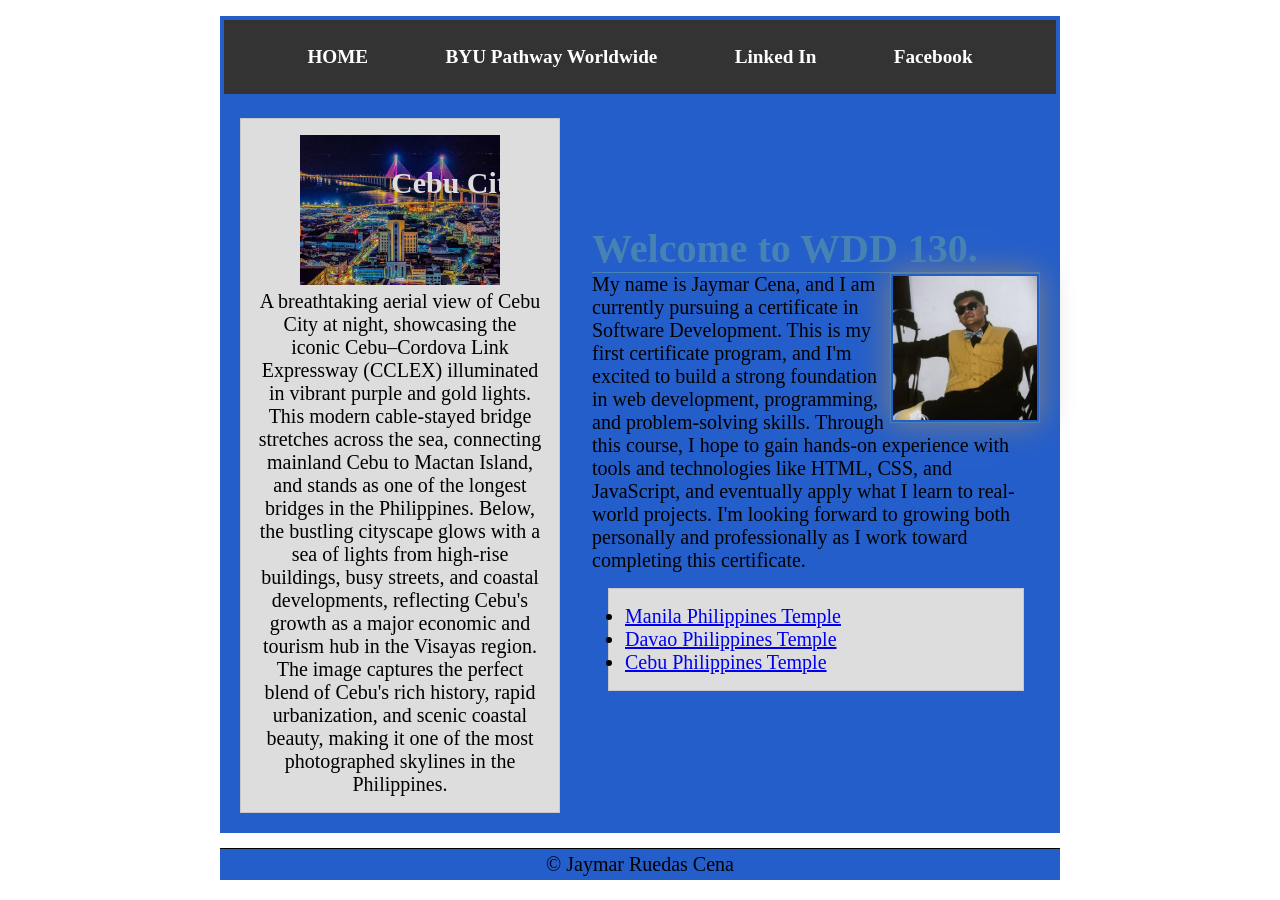
<file: index.html>
<!DOCTYPE html>
<html lang="en">

<head>
    <meta charset="UTF-8">
    <meta name="viewport" content="width=device-width, initial-scale=1.0">
    <title>WDD 130 | Personal Homepage</title>
    <meta name="description"
      content="Jaymar Cena's WDD 130 personal homepage, showcasing coursework in web development, HTML, CSS, and a feature on Cebu City.">
    <meta name="author" content="Jaymar Ruedas Cena">

    <link rel="stylesheet" href="styles/styles.css">
</head>

<body>
    <header>
        <nav>
            <a href="index.html">HOME</a>
            <a href="https://www.byupathway.edu/cebu">BYU Pathway Worldwide</a>
            <a href="https://www.linkedin.com/in/jaymar-cena-799b99207/">Linked In</a>
            <a href="https://www.facebook.com/jaymar.cena.7/">Facebook</a>
        </nav>
    </header>

    <div class="grid">
        <main>
            <h1>Welcome to WDD 130.</h1>
            <img src="images/profile1.jpg" alt="Portrait photo of Jaymar Ruedas Cena" width="200">
            <p>My name is Jaymar Cena, and I am currently pursuing a certificate in Software
                Development. This is my first certificate program, and I'm excited to build a strong
                foundation in web
                development,
                programming, and problem-solving skills. Through this course, I hope to gain
                hands-on
                experience
                with tools and technologies like HTML, CSS, and JavaScript, and eventually apply
                what I
                learn to
                real-world projects. I'm looking forward to growing both personally and
                professionally
                as I work
                toward completing this certificate.</p>
            <ul class="box">
                <li><a href="https://www.churchofjesuschrist.org/temples/details/manila-philippines-temple?lang=eng"
                      target="_blank">Manila Philippines Temple</a></li>
                <li><a href="https://www.churchofjesuschrist.org/temples/details/davao-philippines-temple?lang=eng"
                      target="_blank">Davao Philippines Temple</a></li>
                <li><a href="https://www.churchofjesuschrist.org/temples/details/cebu-city-philippines-temple?lang=eng"
                      target="_blank">Cebu Philippines Temple</a></li>
            </ul>
        </main>
        <aside class="box">
            <h2>Cebu City</h2>
            <img src="images/cebu.jpg" alt="Cebu City at Night">
            <p>A breathtaking aerial view of Cebu City at night, showcasing the iconic Cebu–Cordova
                Link
                Expressway
                (CCLEX) illuminated in vibrant purple and gold lights. This modern cable-stayed
                bridge
                stretches
                across the sea, connecting mainland Cebu to Mactan Island, and stands as one of the
                longest bridges
                in the Philippines. Below, the bustling cityscape glows with a sea of lights from
                high-rise
                buildings, busy streets, and coastal developments, reflecting Cebu's growth as a
                major
                economic and
                tourism hub in the Visayas region. The image captures the perfect blend of Cebu's
                rich
                history,
                rapid urbanization, and scenic coastal beauty, making it one of the most
                photographed
                skylines in
                the Philippines.</p>
        </aside>
    </div>

    <footer>
        <p>&copy; Jaymar Ruedas Cena</p>
    </footer>
</body>


</html>
</file>
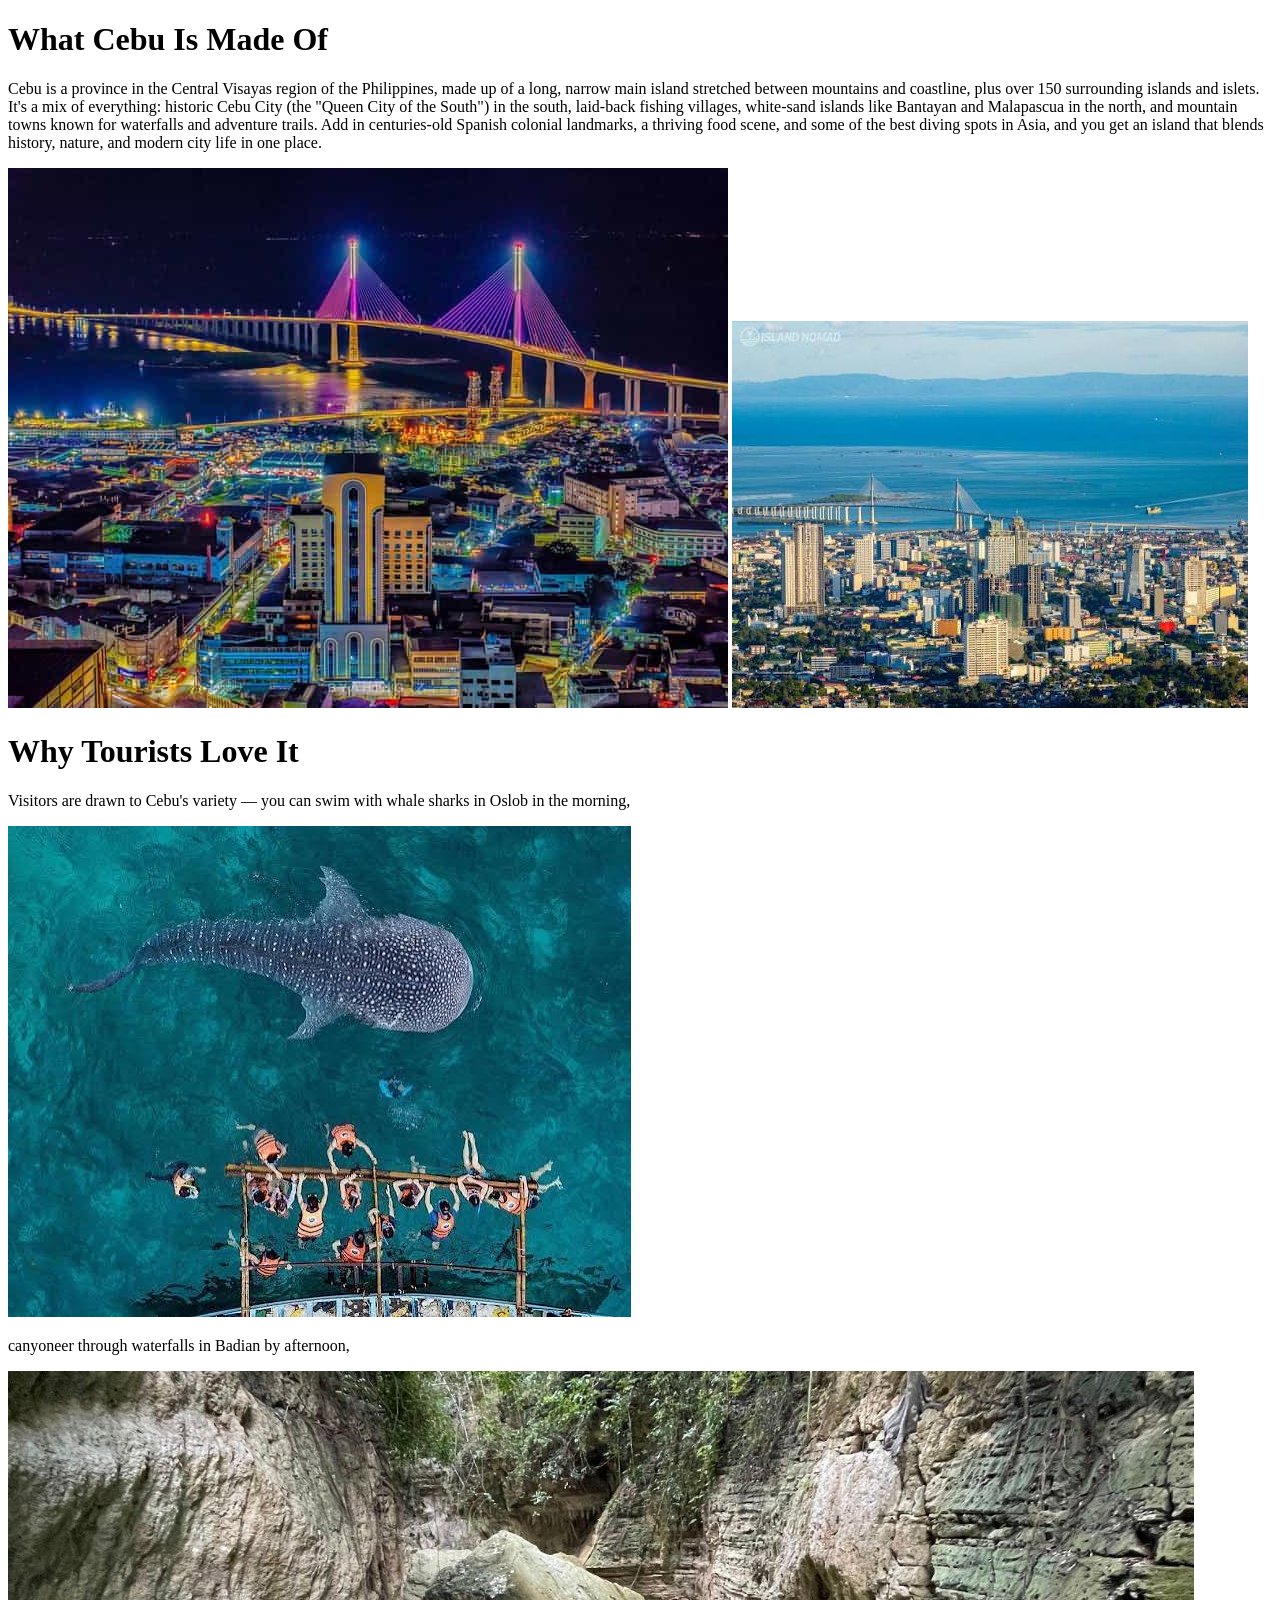
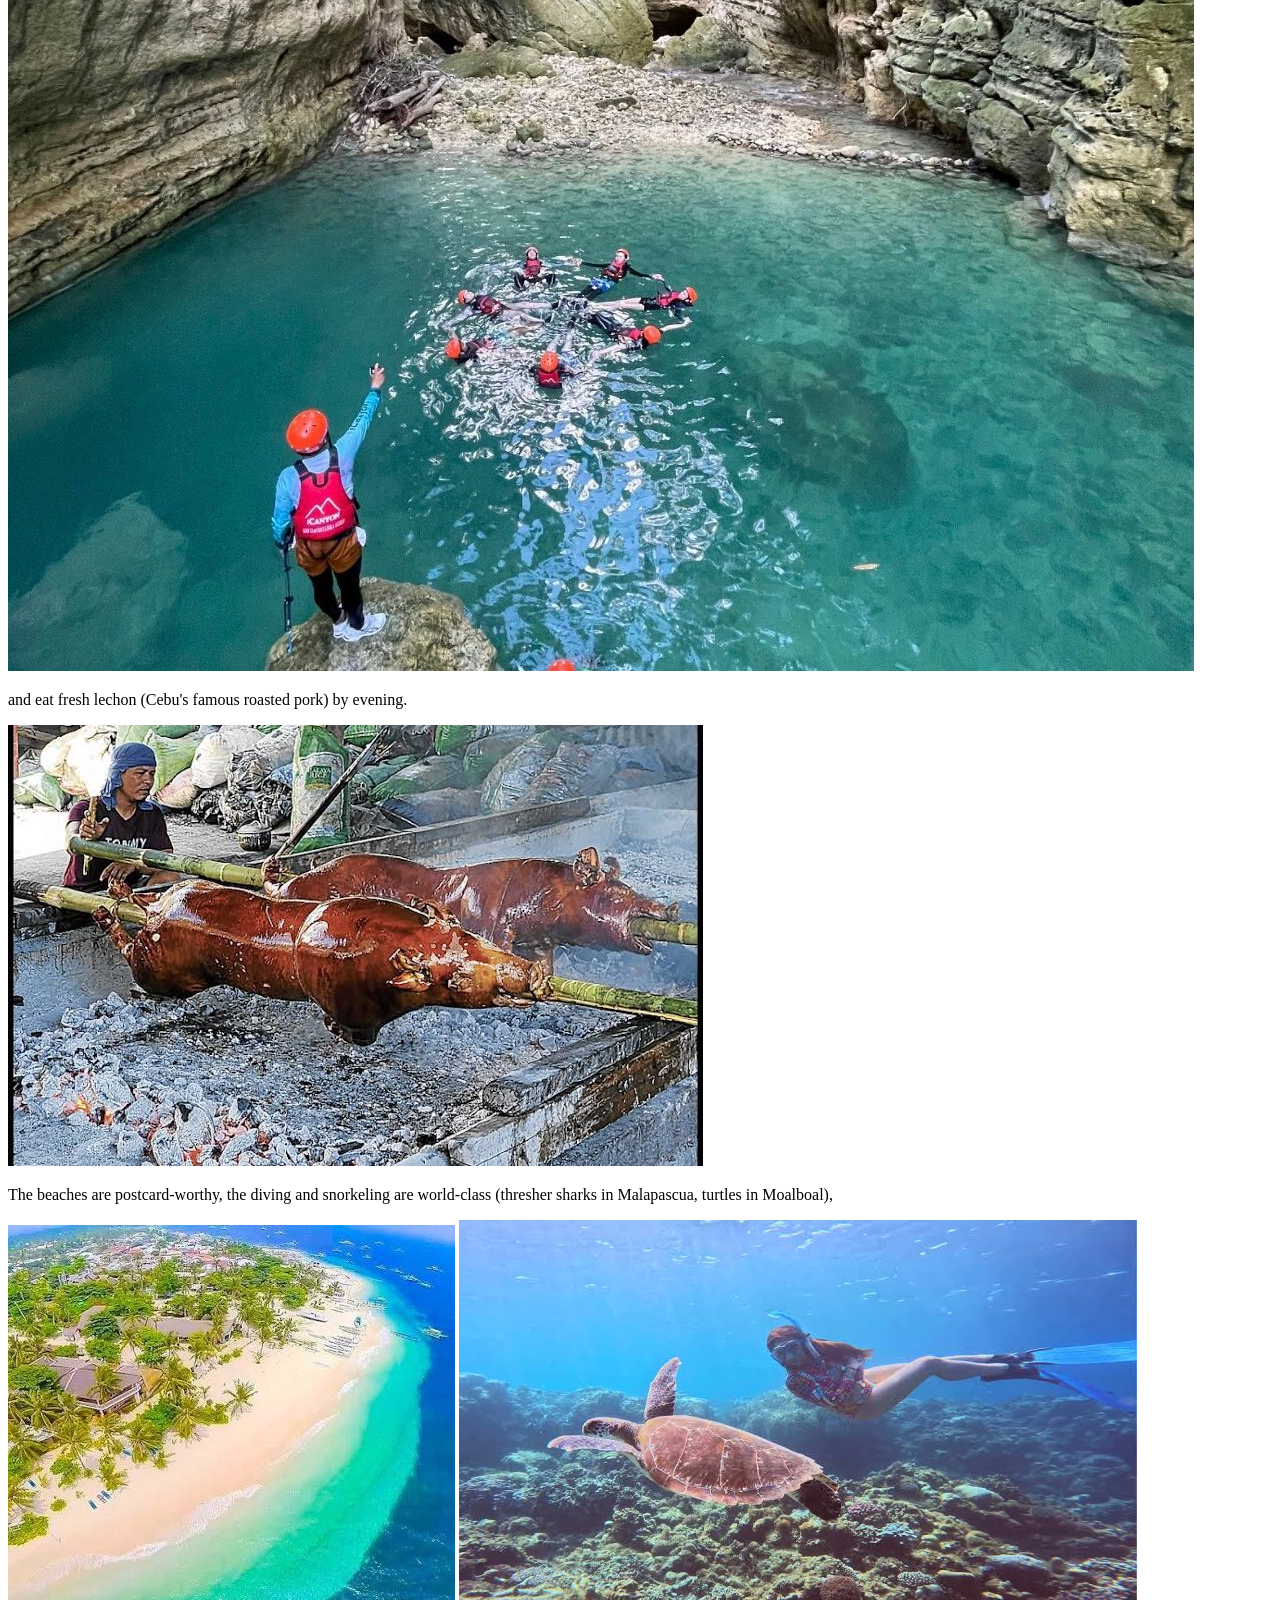
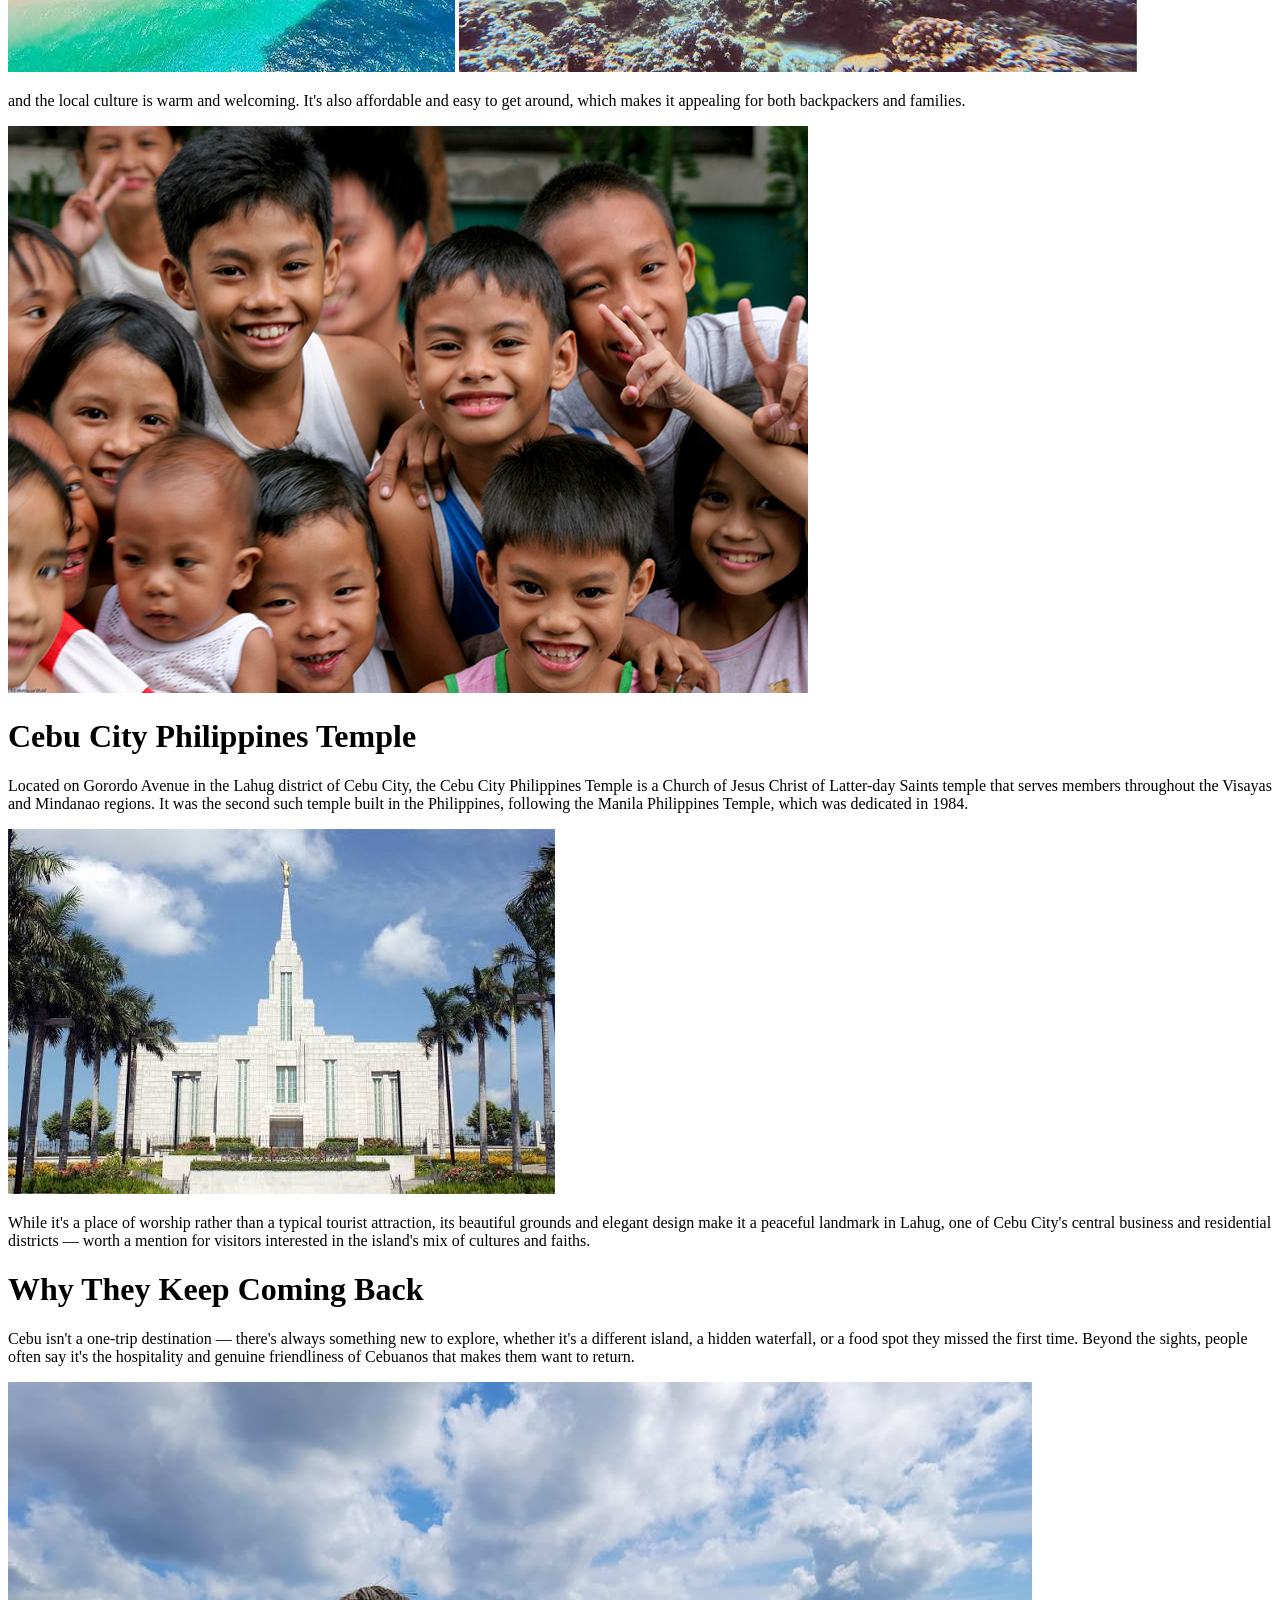
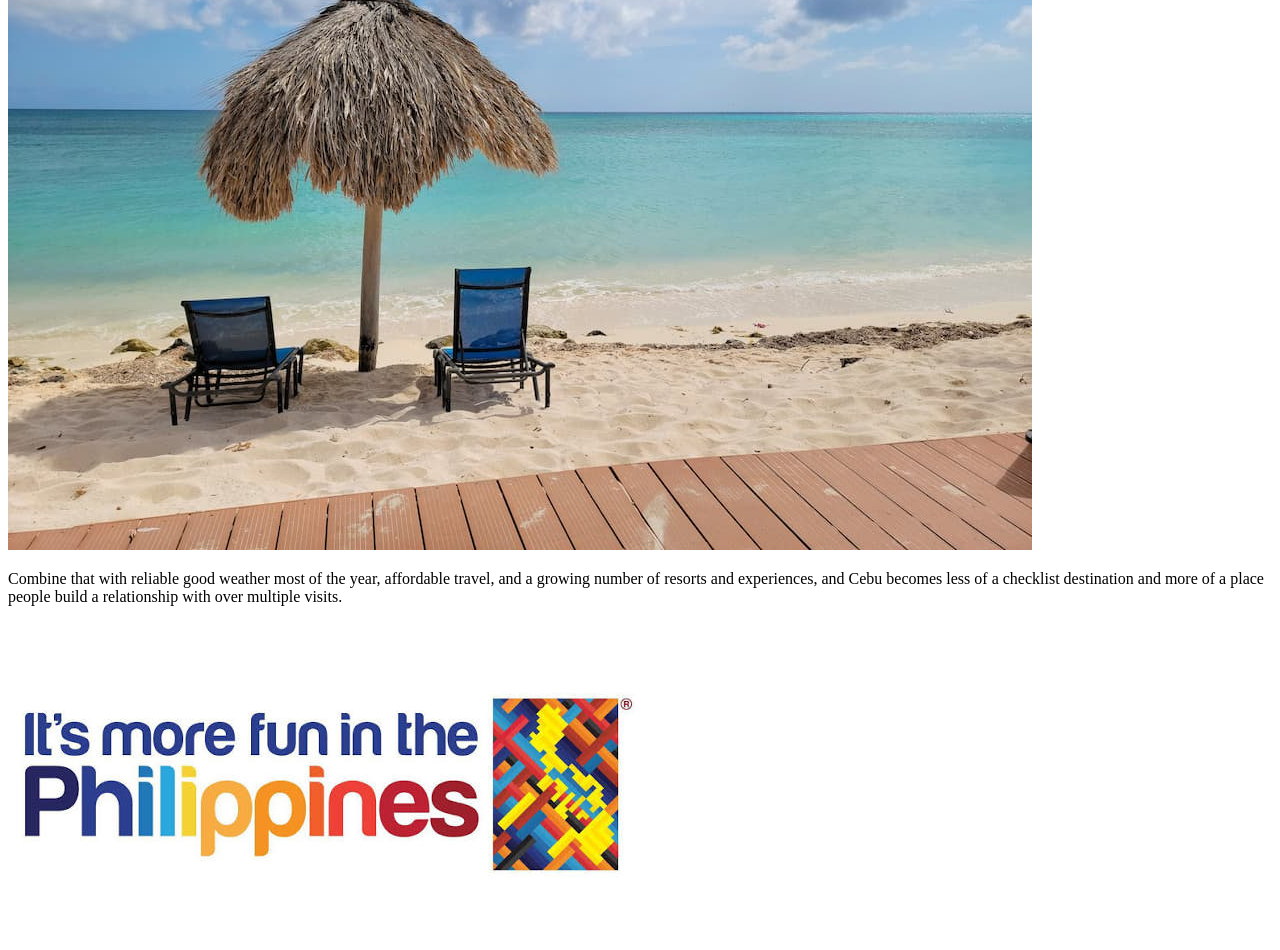
<file: week01/favorite-city.html>
<!DOCTYPE html>
<html lang="en">

<head>
    <meta charset="UTF-8">
    <meta name="viewport" content="width=device-width, initial-scale=1.0">
    <title>Queen Ciy of the South</title>
</head>

<body>
    <h1>What Cebu Is Made Of</h1>
    <p>Cebu is a province in the Central Visayas region of the Philippines, made up of a long,
        narrow main
        island stretched between mountains and coastline, plus over 150 surrounding islands and
        islets. It's
        a mix of everything: historic Cebu City (the "Queen City of the South") in the south,
        laid-back
        fishing villages, white-sand islands like Bantayan and Malapascua in the north, and mountain
        towns
        known for waterfalls and adventure trails. Add in centuries-old Spanish colonial landmarks,
        a
        thriving food scene, and some of the best diving spots in Asia, and you get an island that
        blends
        history, nature, and modern city life in one place.</p>
    <img src="images/cebu.jpg" alt="Cebu at Night">
    <img src="images/cebu2.jpg" alt="Cebu at Daytime">

    <h1>Why Tourists Love It</h1>
    <p>Visitors are drawn to Cebu's variety — you can swim with whale sharks in Oslob in the
        morning,
    </p>
    <img src="images/whale-shark.jpg" alt="whale shark in Oslob">
    <p>canyoneer through waterfalls in Badian by afternoon,</p>
    <img src="images/canyoneering.jpg" alt="Canyoneering in Badian">
    <p>and eat fresh lechon (Cebu's famous roasted pork) by evening.</p>
    <img src="images/lechon.jpg" alt="Cebu Lechon">
    <p>The beaches are postcard-worthy, the diving and snorkeling are world-class (thresher sharks
        in
        Malapascua, turtles in Moalboal),</p>
    <img src="images/Malapascua.jpg" alt="Island of Malapascua">
    <img src="images/turtle in Moalboal.jpg" alt="Turtles in Moalboal">
    <p>and the local culture is warm and welcoming. It's also affordable and easy to get around,
        which
        makes it appealing for both backpackers and families.</p>
    <img src="images/filipino hospitality.jpg" alt="filipino children hospitality">

    <h1>Cebu City Philippines Temple</h1>
    <p>Located on Gorordo Avenue in the Lahug district of Cebu City, the Cebu City Philippines
        Temple is a
        Church of Jesus Christ of Latter-day Saints temple that serves members throughout the
        Visayas and
        Mindanao regions. It was the second such temple built in the Philippines, following the
        Manila
        Philippines Temple, which was dedicated in 1984.</p>
    <img src="images/Cebu Temple.jpg" alt="Cebu Philippines Temple">
    <p>While it's a place of worship rather than a typical tourist attraction, its beautiful grounds
        and
        elegant design make it a peaceful landmark in Lahug, one of Cebu City's central business and
        residential districts — worth a mention for visitors interested in the island's mix of
        cultures and
        faiths.</p>

    <h1>Why They Keep Coming Back</h1>
    <p>Cebu isn't a one-trip destination — there's always something new to explore, whether it's a
        different island, a hidden waterfall, or a food spot they missed the first time. Beyond the
        sights,
        people often say it's the hospitality and genuine friendliness of Cebuanos that makes them
        want to
        return.</p>
    <img src="images/Beach in Cebu.jpg" alt="beach in Cebu">
    <p>Combine that with reliable good weather most of the year, affordable travel, and a growing
        number of
        resorts and experiences, and Cebu becomes less of a checklist destination and more of a
        place people
        build a relationship with over multiple visits.</p>
    <img src="images/more fun.jpg" alt="it's more fun in the Philippines">
</body>

</html>
</file>
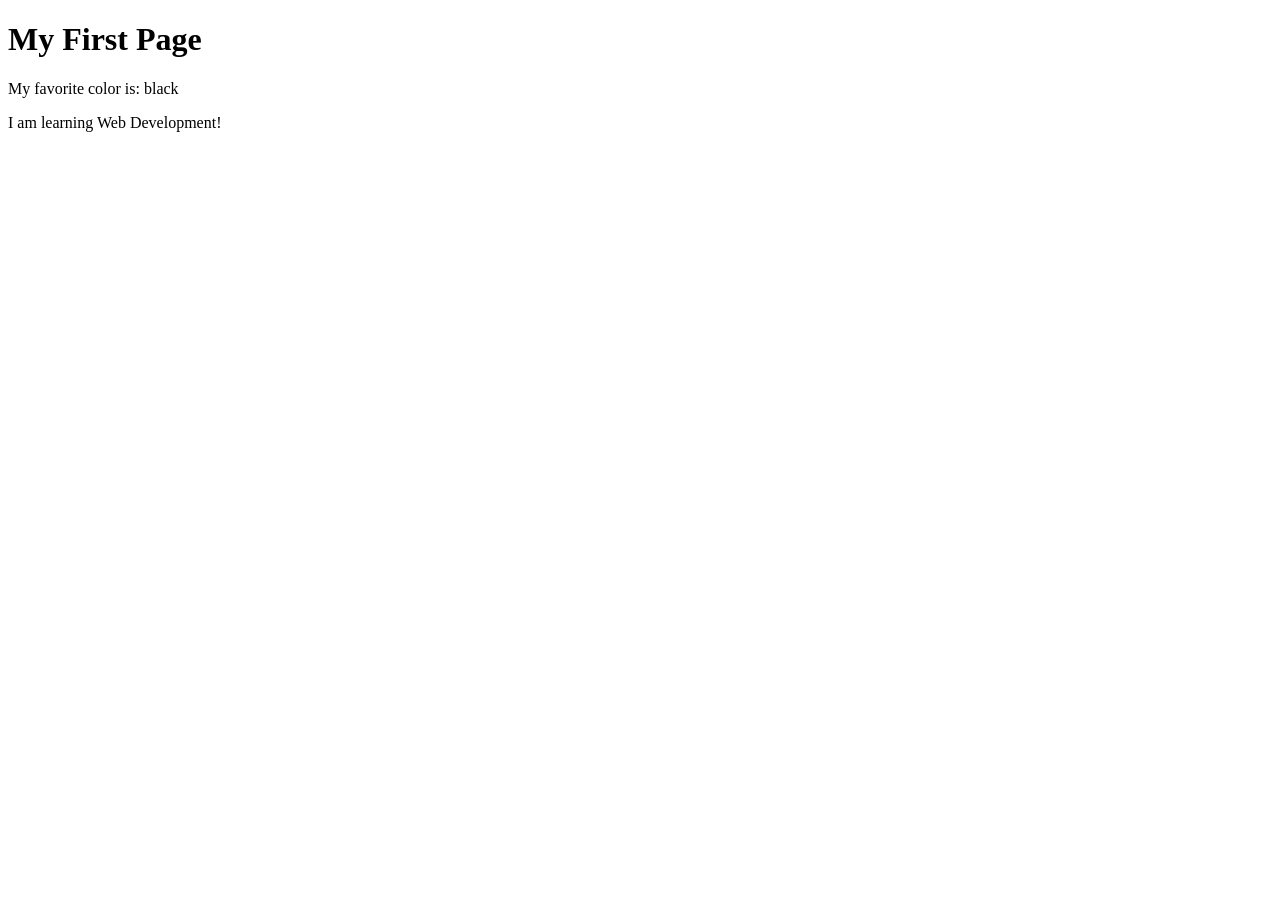
<file: week01/first-page.html>
<!DOCTYPE html>
<html lang="en">

<head>
    <meta charset="UTF-8">
    <meta name="viewport" content="width=device-width, initial-scale=1.0">
    <title>My First Page</title>
</head>

<body>
    <h1>My First Page</h1>
    <p>My favorite color is: black</p>
    <p>I am learning Web Development!</p>
</body>

</html>
</file>
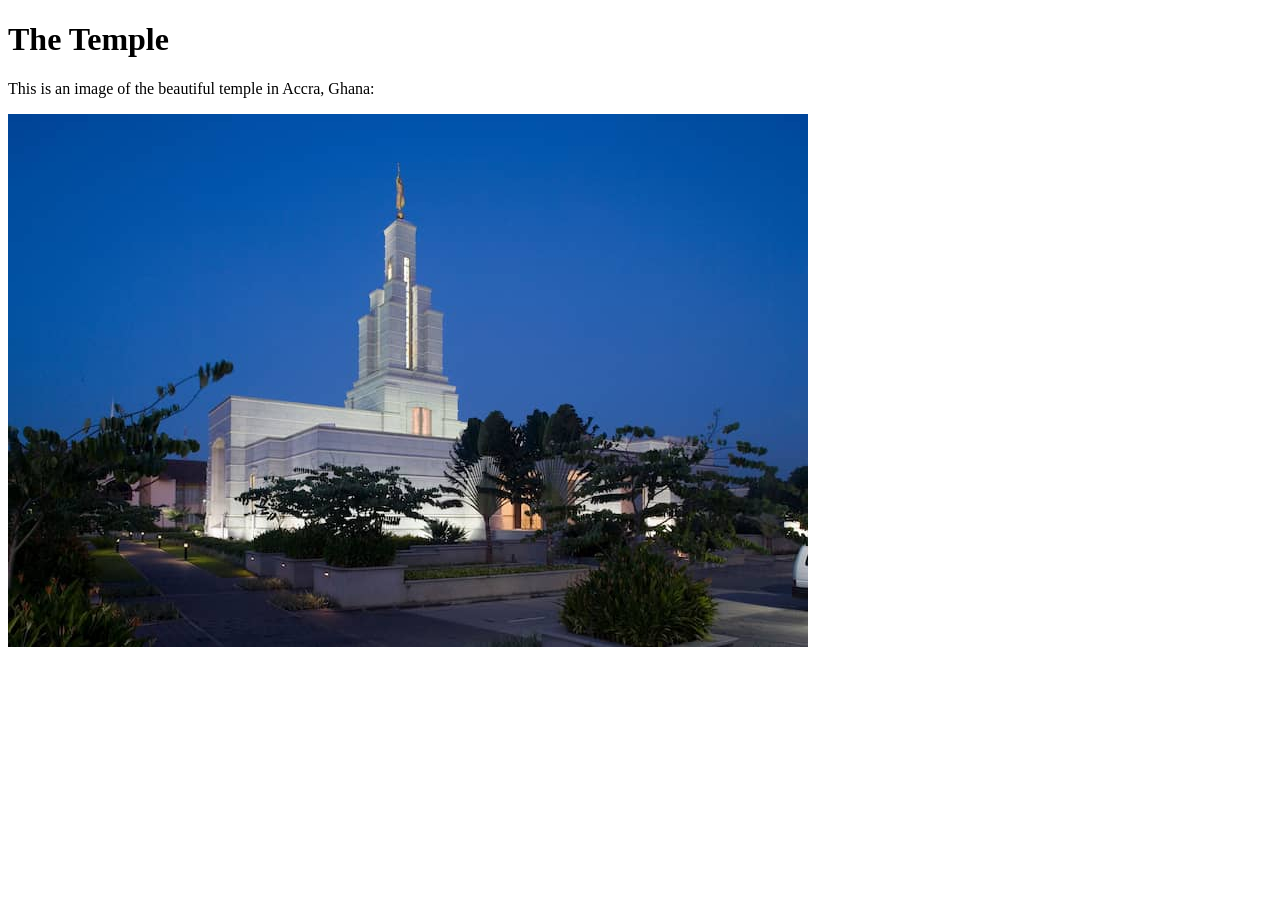
<file: week01/images.html>
<!DOCTYPE html>
<html lang="en">

<head>
    <meta charset="UTF-8">
    <meta name="viewport" content="width=device-width, initial-scale=1.0">
    <title>Temple Image</title>
</head>

<body>
    <h1>The Temple</h1>
    <p>This is an image of the beautiful temple in Accra, Ghana:</p>
    <img src="images/temple-large.jpg" alt="The Accra Ghana Temple">

</body>

</html>
</file>
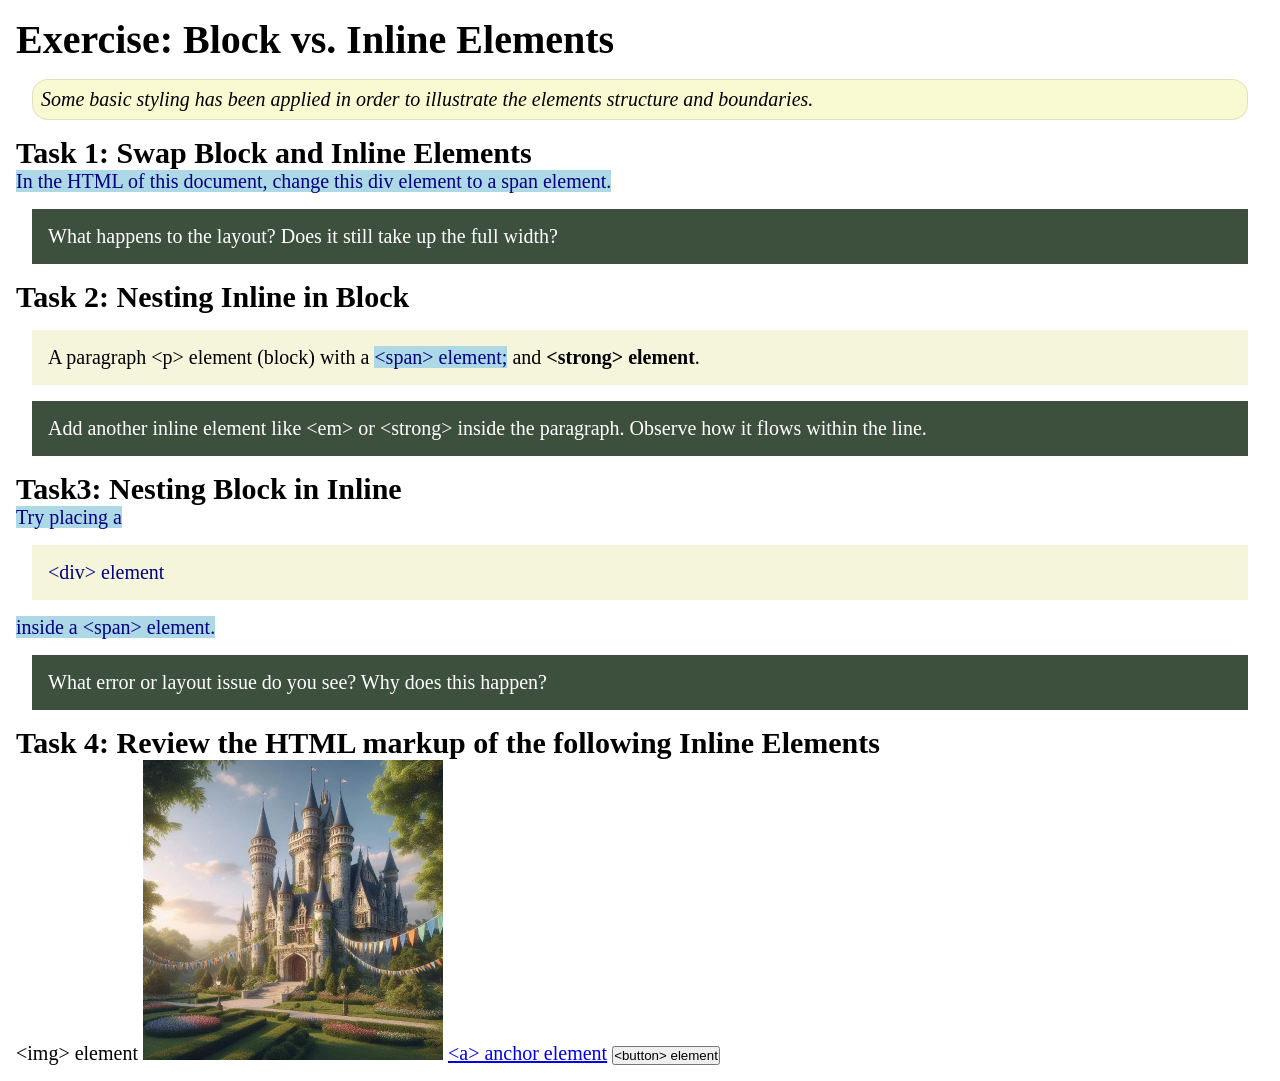
<file: week02/block-vs-inline.html>
<!DOCTYPE html>
<html lang="en">

<head>
    <meta charset="UTF-8">
    <meta name="viewport" content="width=device-width, initial-scale=1.0">
    <title>Exercise: Block vs. Inline Elements</title>
    <link rel="stylesheet" href="styles/block-vs-inline.css">
</head>

<body>
    <main>
        <h1>Exercise: Block vs. Inline Elements</h1>
        <p class="note">Some basic styling has been applied in order to illustrate the elements
            structure and
            boundaries.</p>

        <h2>Task 1: Swap Block and Inline Elements</h2>
        <span>In the HTML of this document, change this div element to a span element.</span>

        <p class="question">What happens to the layout? Does it still take up the full width?</p>

        <h2>Task 2: Nesting Inline in Block</h2>
        <p>A paragraph &lt;p&gt; element (block) with a <span>&lt;span&gt; element;</span> and
            <strong>&lt;strong&gt; element</strong>.
        </p>
        <p class="question">Add another inline element like &lt;em&gt; or &lt;strong&gt; inside the
            paragraph. Observe
            how it flows within the line.</p>

        <h2>Task3: Nesting Block in Inline</h2>
        <span>Try placing a <div>&lt;div&gt; element</div> inside a &lt;span&gt; element.</span>
        <p class="question">What error or layout issue do you see? Why does this happen?</p>


        <h2>Task 4: Review the HTML markup of the following Inline Elements</h2>
        &lt;img&gt; element
        <img src="images/castle.webp" alt="placeholder image (images are inline)" width="300"
          height="300">
        <a href="https://churchofjesuschrist.org">&lt;a&gt; anchor element</a>
        <button type="button">&lt;button&gt; element</button>
    </main>
</body>

</html>
</file>
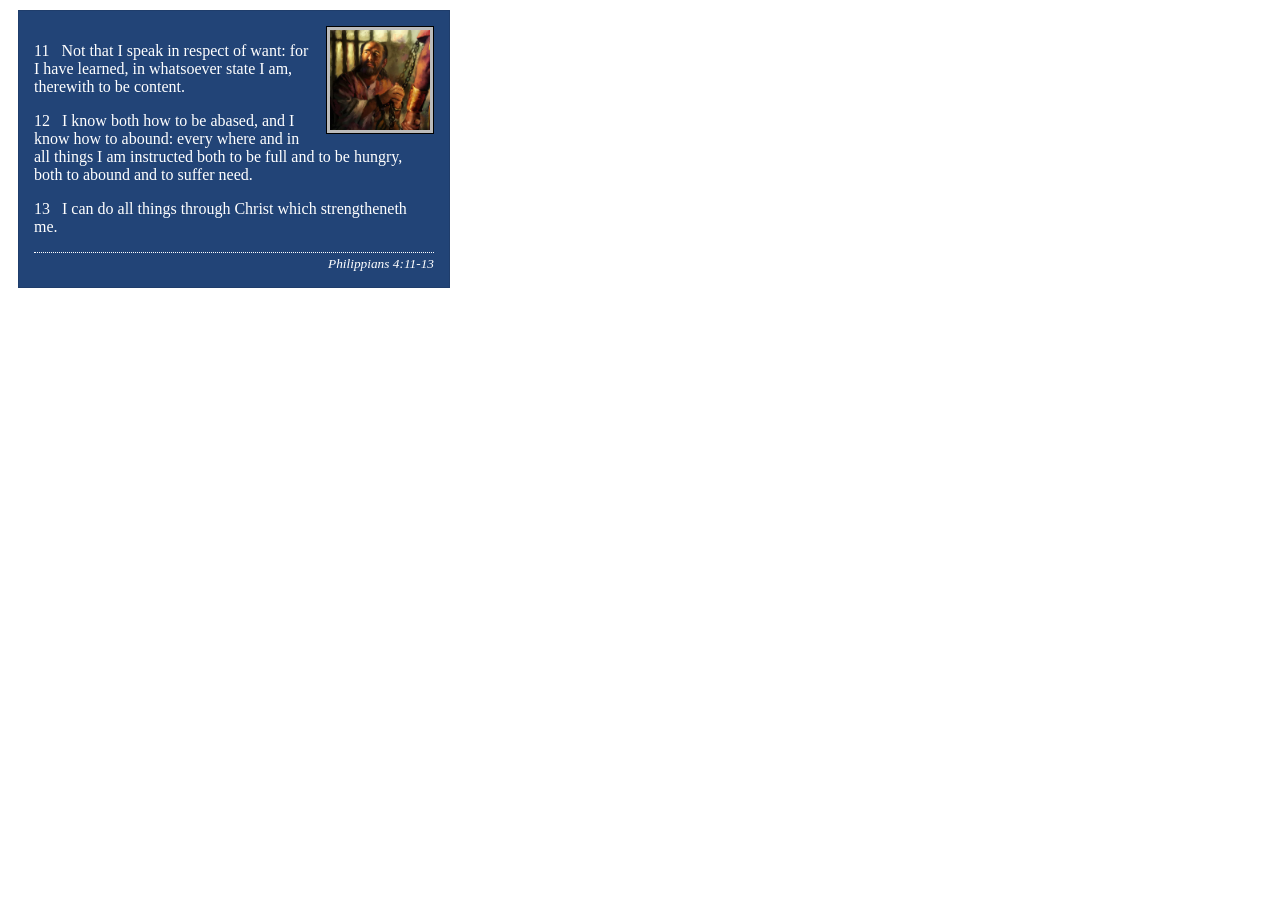
<file: week02/box-model-solution.html>
<!DOCTYPE html>
<html lang="en">
<head>
    <meta charset="UTF-8">
    <meta name="viewport" content="width=device-width, initial-scale=1.0">
    <title>Box Model Activity</title>
    <link rel="stylesheet" href="styles/box-model-solution.css">
</head>
<body>
    <main>
        <div class="callout">
            <img src="images/apostle-paul-imprisoned.webp" alt="Paul the Apostle - Imprisoned in Rome" width="200" height="200">
            <blockquote>
                <p>11 &nbsp; Not that I speak in respect of want: for I have learned, in whatsoever state I am, therewith to be content.</p>
                <p>12 &nbsp; I know both how to be abased, and I know how to abound: every where and in all things I am instructed both to be full and to be hungry, both to abound and to suffer need.</p>
                <p>13 &nbsp; I can do all things through Christ which strengtheneth me.</p>
            </blockquote>
            <cite>Philippians 4:11-13</cite>
        </div>
    </main>
</body>
</html>
</file>
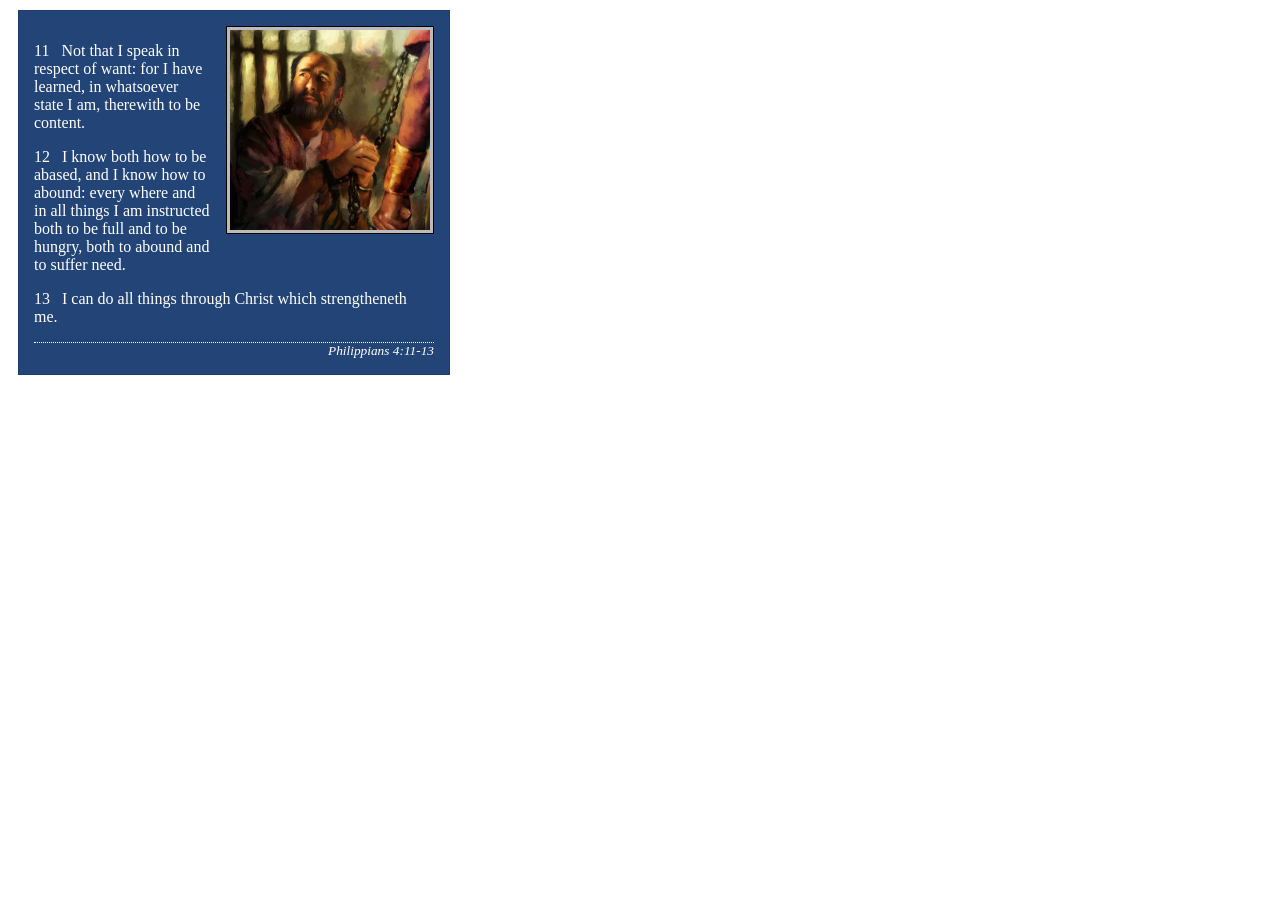
<file: week02/box-model.html>
<!DOCTYPE html>
<html lang="en">

<head>
    <meta charset="UTF-8">
    <meta name="viewport" content="width=device-width, initial-scale=1.0">
    <title>Box Model Activity</title>
    <link rel="stylesheet" href="styles/box-model.css">
</head>

<body>
    <main>
        <div class="callout">
            <img src="images/apostle-paul-imprisoned.webp"
              alt="Paul the Apostle - Imprisoned in Rome" width="200" height="200">
            <blockquote>
                <p>11 &nbsp; Not that I speak in respect of want: for I have learned, in whatsoever
                    state I am, therewith to be content.</p>
                <p>12 &nbsp; I know both how to be abased, and I know how to abound: every where and
                    in all things I am instructed both to be full and to be hungry, both to abound
                    and to suffer need.</p>
                <p>13 &nbsp; I can do all things through Christ which strengtheneth me.</p>
            </blockquote>
            <cite>Philippians 4:11-13</cite>
        </div>
    </main>
</body>

</html>
</file>
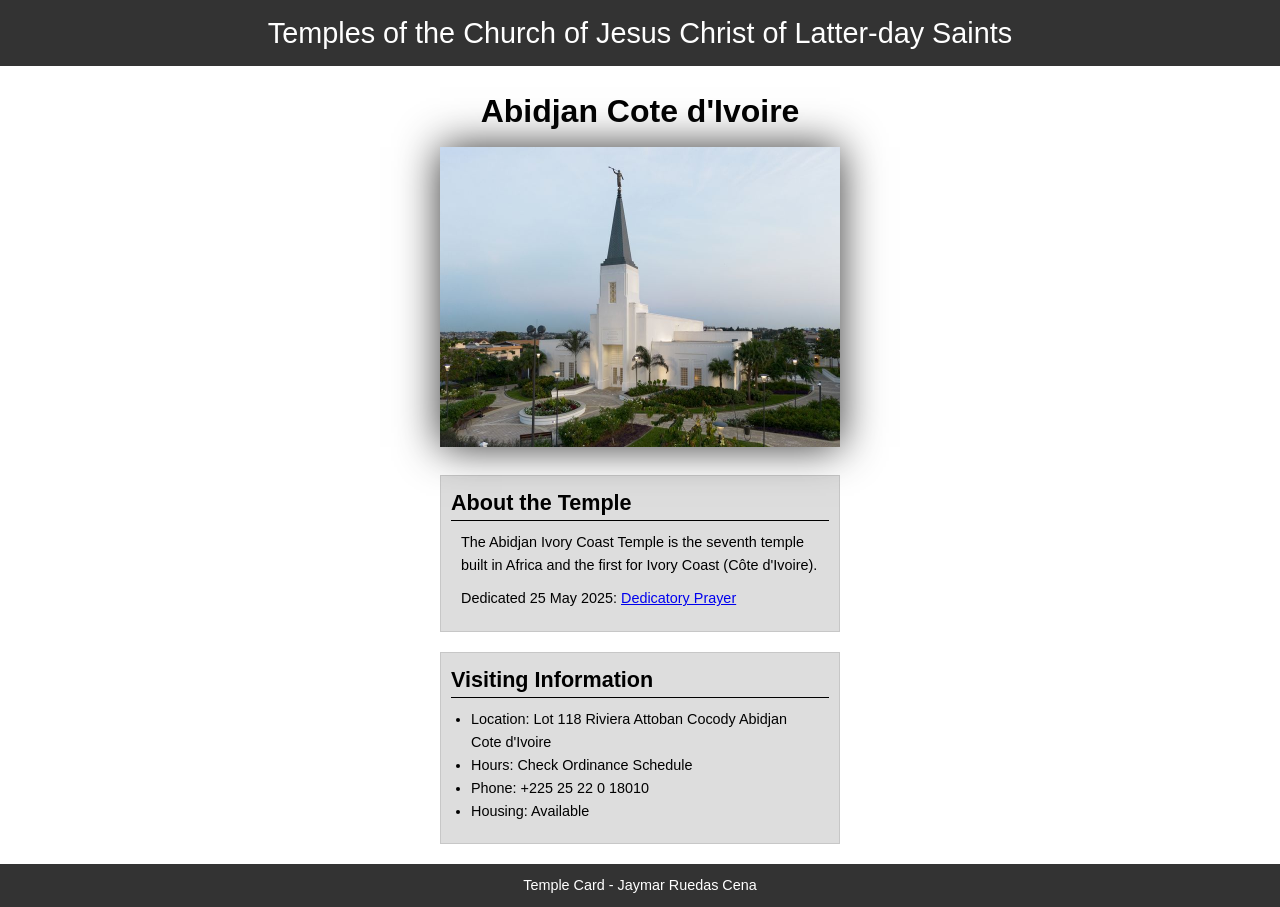
<file: week02/temple.html>
<!DOCTYPE html>
<html lang="en">

<head>
    <meta charset="UTF-8">
    <meta name="viewport" content="width=device-width, initial-scale=1.0">
    <title>Temple Card - Abidjan Cote d'Ivoire</title>
    <link rel="stylesheet" href="styles/temple.css">
</head>

<body>
    <header>
        <p>Temples of the Church of Jesus Christ of Latter-day Saints</p>
    </header>
    <main>
        <h1>Abidjan Cote d'Ivoire</h1>
        <picture>
            <img src="images/abidjan-ivory-coast.jpeg" alt="Abidjan Cote d'Ivoire Temple">
        </picture>
        <section>
            <h2>About the Temple</h2>
            <p>The Abidjan Ivory Coast Temple is the seventh temple built in Africa and the first
                for Ivory Coast (Côte
                d'Ivoire).</p>
            <p>Dedicated 25 May 2025: <a
                  href="https://www.churchofjesuschrist.org/temples/dedicatory-prayer/abidjan-ivory-coast-temple/2025-05-25?lang=eng"
                  target="_blank" rel="noopener noreferrer">Dedicatory Prayer</a></p>
        </section>
        <section>
            <h2>Visiting Information</h2>
            <ul>
                <li>Location: Lot 118 Riviera Attoban Cocody Abidjan Cote d'Ivoire</li>
                <li>Hours: Check Ordinance Schedule</li>
                <li>Phone: +225 25 22 0 18010</li>
                <li>Housing: Available</li>
            </ul>
        </section>
    </main>
    <footer>
        <p>Temple Card - Jaymar Ruedas Cena</p>
    </footer>
</body>

</html>
</file>
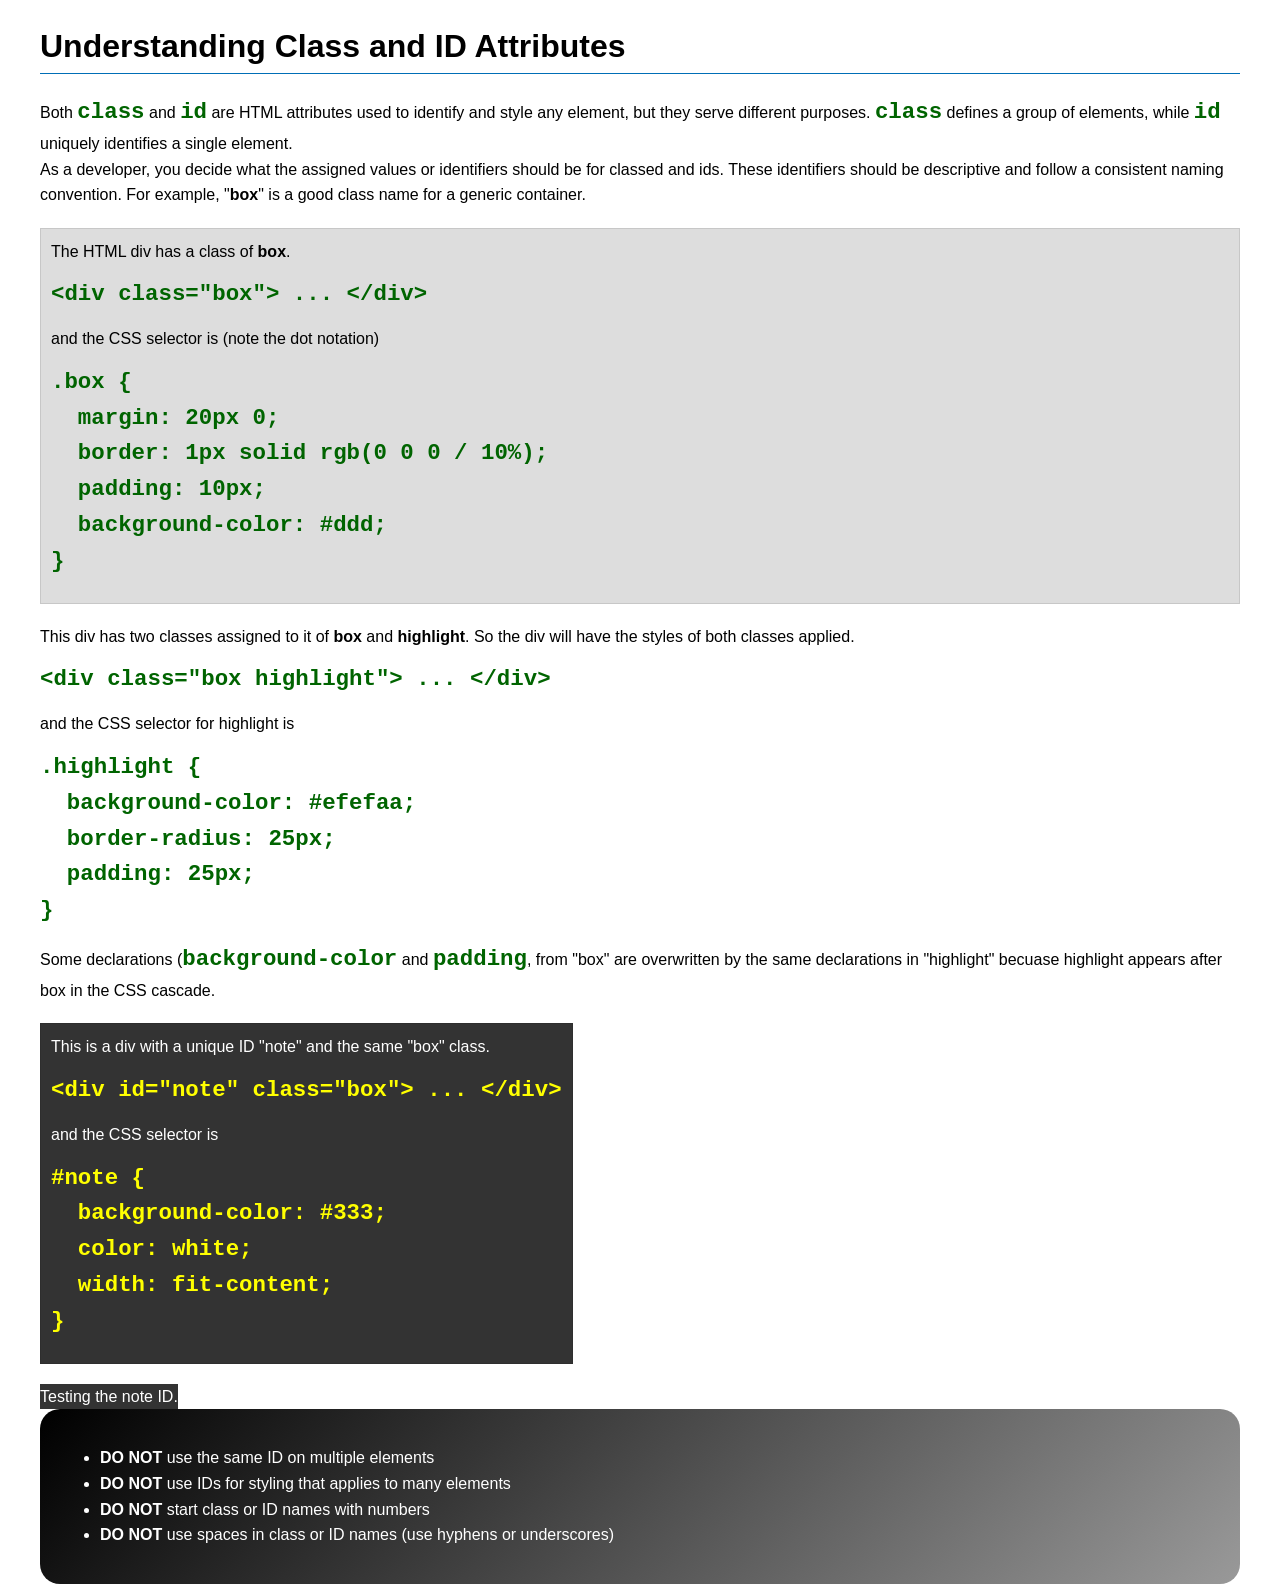
<file: week03/class-and-id.html>
<!DOCTYPE html>
<html lang="en">

<head>
    <meta charset="UTF-8">
    <meta name="viewport" content="width=device-width, initial-scale=1.0">
    <title>Class vs ID Attributes</title>
    <link rel="stylesheet" href="styles/class-and-id.css">
</head>

<body>
    <h1>Understanding Class and ID Attributes</h1>
    <p>Both <code>class</code> and <code>id</code> are HTML attributes used to identify and style
        any element, but they
        serve different purposes. <code>class</code> defines a group of elements, while
        <code>id</code> uniquely
        identifies a single element.
    </p>
    <p>As a developer, you decide what the assigned values or identifiers should be for classed and
        ids. These
        identifiers should be
        descriptive and follow a consistent naming convention. For example, "<strong>box</strong>"
        is a good class name
        for a generic container.</p>
    <div class="box">
        <p>The HTML div has a class of <strong>box</strong>.</p>
        <pre><code class="html">&lt;div class="box"&gt; ... &lt;/div&gt;</code></pre>
        and the CSS selector is (note the dot notation)
        <pre><code class="css">.box {
  margin: 20px 0;
  border: 1px solid rgb(0 0 0 / 10%);
  padding: 10px;
  background-color: #ddd; 
}</code></pre>
    </div>

    <!-- <div class="box highlight"> -->
    <p>This div has two classes assigned to it of <strong>box</strong> and
        <strong>highlight</strong>. So the div
        will have the styles of both classes applied.
    </p>
    <pre><code class="html">&lt;div class="box highlight"&gt; ... &lt;/div&gt;</code></pre>
    and the CSS selector for highlight is
    <pre><code class="css">.highlight {
  background-color: #efefaa;
  border-radius: 25px;
  padding: 25px;
}</code></pre>
    <p>Some declarations (<code>background-color</code> and <code>padding</code>, from "box" are
        overwritten by the same declarations in "highlight" becuase highlight appears after box in
        the CSS cascade.</p>
    <!-- </div> -->

    <div id="note" class="box">
        <p>This is a div with a unique ID "note" and the same "box" class.</p>
        <pre><code class="html">&lt;div id="note" class="box"&gt; ... &lt;/div&gt;</code></pre>
        and the CSS selector is
        <pre><code class="css">#note {
  background-color: #333;
  color: white;
  width: fit-content;
}</code></pre>
    </div>

    <div id="note">
        <p>Testing the note ID.</p>
    </div>

    <section id="best-practice">
        <ul>
            <li><strong>DO NOT</strong> use the same ID on multiple elements</li>
            <li><strong>DO NOT</strong> use IDs for styling that applies to many elements</li>
            <li><strong>DO NOT</strong> start class or ID names with numbers</li>
            <li><strong>DO NOT</strong> use spaces in class or ID names (use hyphens or underscores)
            </li>
        </ul>
    </section>


</body>

</html>
</file>
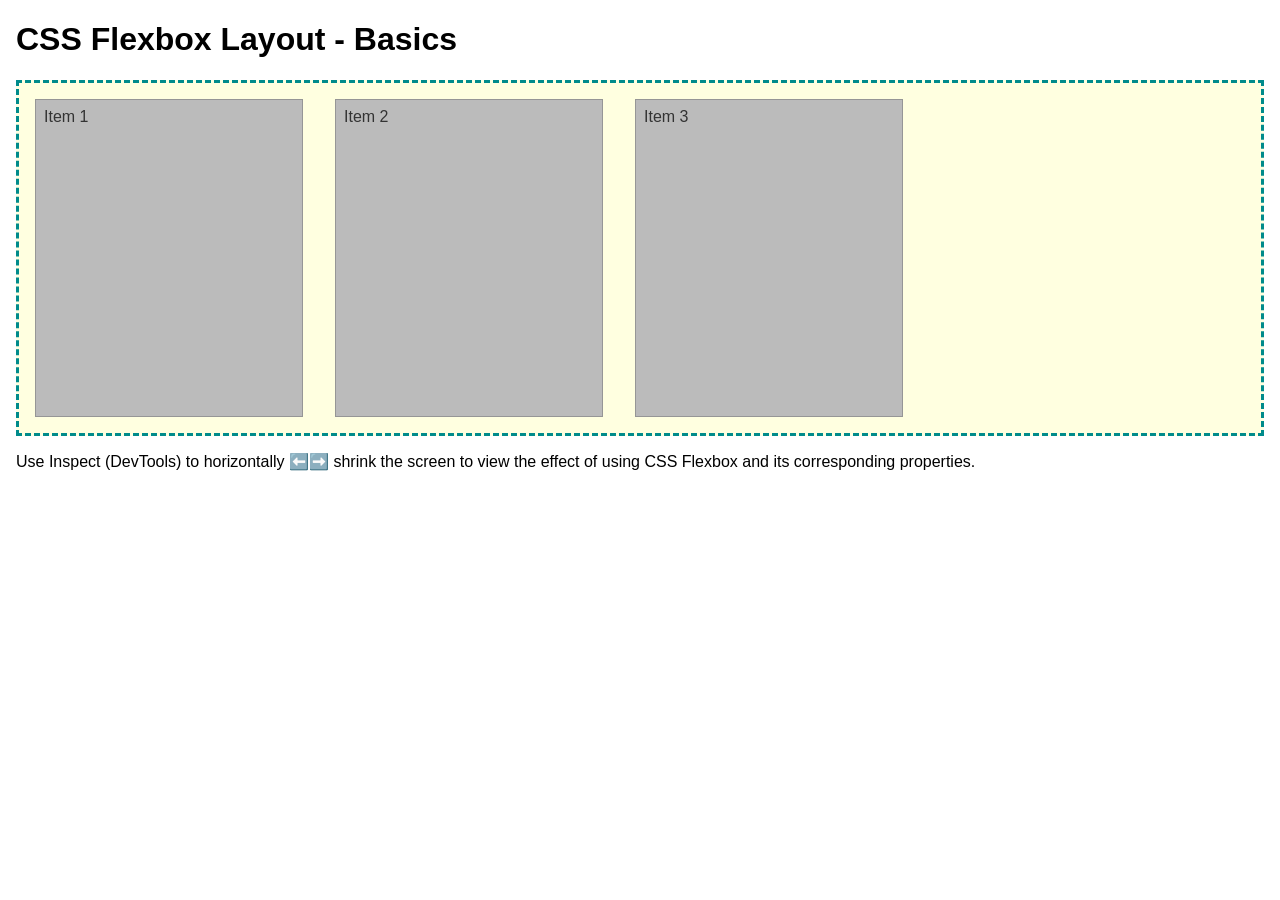
<file: week04/flexbox-layout.html>
<!DOCTYPE html>
<html lang="en">
<head>
    <meta charset="UTF-8">
    <meta name="viewport" content="width=device-width, initial-scale=1.0">
    <title>CSS Flexbox Layout - Basics</title>
    <link rel="stylesheet" href="styles/flexbox.css">
</head>
<body>
    <main>
        <h1>CSS Flexbox Layout - Basics</h1>
        <div class="flex-container">
            <div class="flex-item item1">Item 1</div>
            <div class="flex-item item2">Item 2</div>
            <div class="flex-item item3">Item 3</div>
        </div>
        <p>Use Inspect (DevTools) to horizontally ⬅️➡️ shrink the screen to view the effect of using CSS Flexbox and its corresponding properties.</p>
    </main>
</body>
</html>
</file>
<file: styles/styles.css>
:root {
    --primary-color: #245eca;
    --dark-color: #333;
    --light-color: #ddd;
    --accent-color: steelblue;
    --white-color: white;
    --black-color: #000;
    --shadow-color: gray;
    --border-color: rgb(0 0 0 / 0.2);
    --base-spacing: 1rem;
    --base-font-size: 20px;
}

header,
.grid,
footer {
    background-color: var(--primary-color);
    padding: 4px;
    max-width: 840px;
    margin: 0 auto;
}

* {
    margin: 0;
    padding: 0;
    box-sizing: border-box;
}

nav {
    display: flex;
    justify-content: space-evenly;
    align-items: center;
    padding: 1rem;
    background-color: var(--dark-color);
}

nav a {
    color: var(--white-color);
    padding: 10px;
    display: block;
    text-decoration: none;
    font-size: 1.2rem;
    font-weight: 700;
}

main {
    max-width: 840px;
    grid-column: 2/3;
    margin: 1rem;
}

main img {
    width: 150px;
    height: auto;
    border: 1px solid var(--accent-color);
    padding: 2px;
    box-shadow: 0 0 30px var(--shadow-color);
    float: right;
}

h1 {
    color: var(--accent-color);
    border-bottom: 1px solid var(--accent-color);
}

body {
    font-size: var(--base-font-size);
    margin: var(--base-spacing);
}

aside {
    width: 20rem;
    border: 1px solid var(--border-color);
    padding: var(--base-spacing);
    background-color: var(--light-color);
    color: var(--dark-color);
    text-align: center;
    position: relative;
    grid-column: 1/2;
    grid-row: 1/2;
}

aside h2 {
    position: absolute;
    top: 47px;
    left: 150px;
    color: var(--light-color);
}

aside img {
    width: 200px;
    height: auto;
}

p {
    padding: 0;
}

footer {
    margin-top: 15px;
    border-top: 1px solid var(--black-color);
    text-align: center;
}

/* Class Selectors */

.box {
    margin: 1rem;
    border: 1px solid rgb(0 0 0 / 10%);
    padding: 1rem;
    background-color: #ddd;
    color: #000;
}

.grid {
    display: grid;
    grid-template-columns: 1fr 2fr;
    align-items: center;
}
</file>
<file: week02/styles/block-vs-inline.css>
* {
    margin: 0;
    padding: 0;
}

body {
    font-size: 20px;
    margin: 1rem;
}

p,
div {
    background-color: beige;
    margin: 1rem;
    padding: 1rem;
}

span {
    color: navy;
    background-color: lightblue;
}

code {
    margin: 0;
    padding: 0;
    color: green;
    font-size: 1.2rem;
}

.note {
    font-style: italic;
    background-color: lightgoldenrodyellow;
    border-radius: 1rem;
    border: 1px solid rgb(0 0 0 / 10%);
    margin: 1rem;
    padding: .5rem;
}

.question {
    background-color: #3d503d;
    color: #fff;
}
</file>
<file: week02/styles/box-model-solution.css>
.callout {
    max-width: 400px;
    margin: 10px;
    border: 1px solid rgba(0, 0, 0, .1);
    padding: 15px;
    background-color: #247;
    color: #fff;
}

.callout img {
    float: right;
    margin: 0 0 10px 15px;
    border: 1px solid #000;
    padding: 3px;
    background-color: #bbb;
    width: 100px;
    height: auto;

}

blockquote {
    margin: 0;
}

cite {
    display: block;
    border-top: 1px dotted #fff;
    padding-top: 3px;
    text-align: right;
    font-size: smaller;
}
</file>
<file: week02/styles/box-model.css>
.callout {
    max-width: 400px;
    margin: 10px;
    border: 1px solid rgb(0 0 0 / 0.1);
    padding: 15px;
    background-color: #247;
    color: #fff;
}

.callout img {
    float: right;
    margin: 0 0 10px 15px;
    border: 1px solid #000;
    padding: 3px;
    background-color: #bbb;
    width: 15 0px;
    height: auto;
}

blockquote {
    margin: 0;
}

cite {
    display: block;
    border-top: 1px dotted #fff;
    text-align: right;
    font-size: smaller;
}
</file>
<file: week02/styles/temple.css>
* {
    margin: 0;
    padding: 0;
    box-sizing: border-box;
}

body {
    font-family: Arial, Helvetica, sans-serif;
    line-height: 1.6;
}

header,
footer {
    background-color: #333;
    color: #fff;
    padding: 10px;
    text-align: center;
    font-size: 1.8rem;
}

main {
    width: 400px;
    margin: 20px auto;
}

h1 {
    margin: 10px;
    text-align: center;
}

h2 {
    border-bottom: 1px solid black;
}

img {
    width: 100%;
    height: auto;
    box-shadow: 0 0 40px #333;
}

section {
    margin: 20px 0;
    border: 1px solid rgb(0 0 0 / 10%);
    padding: 10px;
    background-color: #ddd;
    font-size: .9rem;
}

section p {
    margin: 10px;
}

ul {
    margin: 10px 20px;
}

footer {
    font-size: .9rem;
}
</file>
<file: week03/styles/class-and-id.css>
body {
    font-family: Arial, sans-serif;
    line-height: 1.6;
    margin: 0;
    padding: 0 40px;
}

h1 {
    border-bottom: 1px solid rgb(0 110 182);
    padding-bottom: 0;
}



p {
    margin: 0;
}

code {
    color: darkgreen;
    font-weight: 700;
    font-size: 1.4rem;
}

/* Class examples - can be reused */

.box {
    margin: 20px 0;
    border: 1px solid rgb(0 0 0 / 10%);
    padding: 10px;
    background-color: #ddd; /* this is shorthand for #dddddd */
}

.highlight {
    background-color: #efefaa;
    border-radius: 25px;
    padding: 25px;
}

/* ID examples - should be unique */

#note {
    background-color: #333;
    color: white;
    width: fit-content;
}

#note code {
    color: yellow;
}

#best-practice {
    background: linear-gradient(135deg, #000 0%, #999 100%);
    color: white;
    border-radius: 20px;
    padding: 20px
}
</file>
<file: week04/styles/flexbox.css>
body {
    font-family: Helvetica, Arial, sans-serif;
    margin: 1rem;
}

.flex-container {
    border: 3px dashed darkcyan;
    background-color: lightyellow;
    display: flex;
    flex-wrap: wrap;
}

.flex-item {
    width: 250px;
    margin: 1rem;
    border: 1px solid rgb(0 0 0 / 20%);
    padding: 0.5rem;
    background-color: #bbb;
    color: #333;
}

.item1 {
    min-height: 100px;
}

.item2 {
    min-height: 200px;
}

.item3 {
    min-height: 300px;
}
</file>
